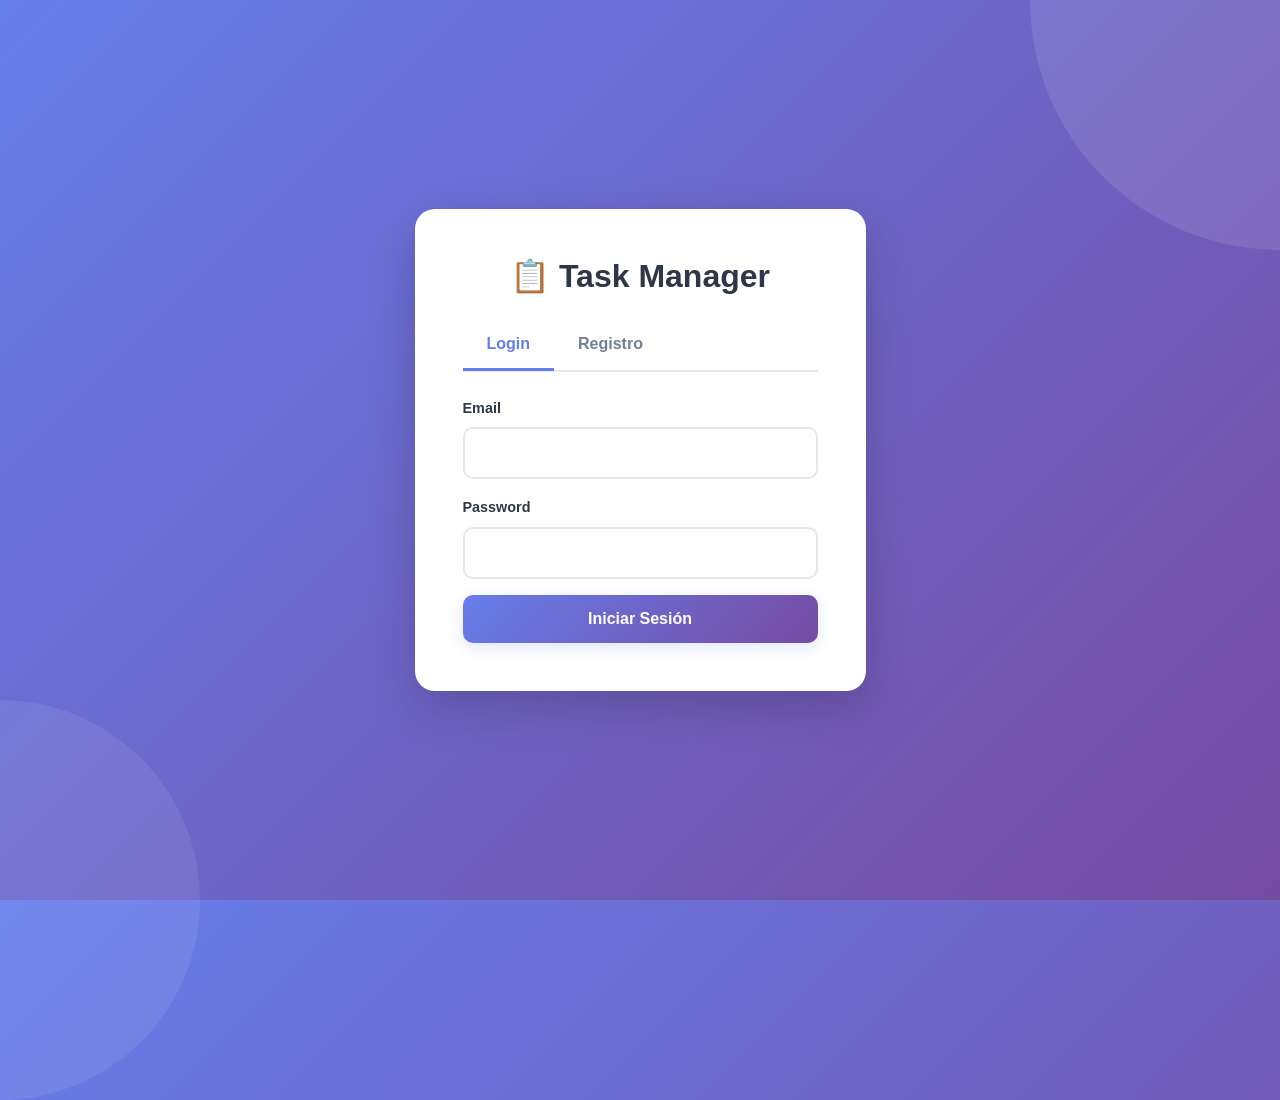
<file: src/main/resources/static/index.html>
<!DOCTYPE html>
<html lang="es">
<head>
    <meta charset="UTF-8">
    <meta name="viewport" content="width=device-width, initial-scale=1.0">
    <title>Task Manager - Login</title>
    <link href="https://cdn.jsdelivr.net/npm/bootstrap@5.3.0/dist/css/bootstrap.min.css" rel="stylesheet">
    <link rel="stylesheet" href="css/style.css">
</head>
<body>
<div class="container">
    <div class="row justify-content-center align-items-center min-vh-100">
        <div class="col-md-5">
            <div class="card shadow-lg">
                <div class="card-body p-5">
                    <h2 class="text-center mb-4">📋 Task Manager</h2>

                    <!-- Tabs para Login/Registro -->
                    <ul class="nav nav-tabs mb-4" role="tablist">
                        <li class="nav-item" role="presentation">
                            <button class="nav-link active" id="login-tab" data-bs-toggle="tab"
                                    data-bs-target="#login" type="button">Login</button>
                        </li>
                        <li class="nav-item" role="presentation">
                            <button class="nav-link" id="register-tab" data-bs-toggle="tab"
                                    data-bs-target="#register" type="button">Registro</button>
                        </li>
                    </ul>

                    <div class="tab-content">
                        <!-- LOGIN -->
                        <div class="tab-pane fade show active" id="login" role="tabpanel">
                            <form id="loginForm">
                                <div class="mb-3">
                                    <label class="form-label">Email</label>
                                    <input type="email" class="form-control" id="loginEmail" required>
                                </div>
                                <div class="mb-3">
                                    <label class="form-label">Password</label>
                                    <input type="password" class="form-control" id="loginPassword" required>
                                </div>
                                <button type="submit" class="btn btn-primary w-100">Iniciar Sesión</button>
                            </form>
                            <div id="loginError" class="alert alert-danger mt-3 d-none"></div>
                        </div>

                        <!-- REGISTRO -->
                        <div class="tab-pane fade" id="register" role="tabpanel">
                            <form id="registerForm">
                                <div class="mb-3">
                                    <label class="form-label">Email</label>
                                    <input type="email" class="form-control" id="registerEmail" required>
                                </div>
                                <div class="mb-3">
                                    <label class="form-label">Password</label>
                                    <input type="password" class="form-control" id="registerPassword" required>
                                </div>
                                <button type="submit" class="btn btn-success w-100">Registrarse</button>
                            </form>
                            <div id="registerError" class="alert alert-danger mt-3 d-none"></div>
                            <div id="registerSuccess" class="alert alert-success mt-3 d-none"></div>
                        </div>
                    </div>
                </div>
            </div>
        </div>
    </div>
</div>

<script src="https://cdn.jsdelivr.net/npm/bootstrap@5.3.0/dist/js/bootstrap.bundle.min.js"></script>
<script src="js/auth.js"></script>
</body>
</html>
</file>
<file: src/main/resources/static/css/style.css>
/* ===========================
   VARIABLES DE COLOR
   =========================== */
:root {
    --primary: #667eea;
    --primary-dark: #5568d3;
    --secondary: #764ba2;
    --success: #48bb78;
    --danger: #f56565;
    --light: #f7fafc;
    --dark: #2d3748;
    --shadow: rgba(102, 126, 234, 0.2);
}

/* ===========================
   ESTILOS GENERALES
   =========================== */
* {
    margin: 0;
    padding: 0;
    box-sizing: border-box;
}

body {
    font-family: 'Segoe UI', Tahoma, Geneva, Verdana, sans-serif;
    background: linear-gradient(135deg, #667eea 0%, #764ba2 100%);
    min-height: 100vh;
    position: relative;
    overflow-x: hidden;
}

/* Efecto de círculos decorativos en el fondo */
body::before {
    content: '';
    position: absolute;
    width: 500px;
    height: 500px;
    background: rgba(255, 255, 255, 0.1);
    border-radius: 50%;
    top: -250px;
    right: -250px;
    z-index: 0;
}

body::after {
    content: '';
    position: absolute;
    width: 400px;
    height: 400px;
    background: rgba(255, 255, 255, 0.08);
    border-radius: 50%;
    bottom: -200px;
    left: -200px;
    z-index: 0;
}

/* ===========================
   CARD (TARJETA)
   =========================== */
.card {
    background: white;
    border: none;
    border-radius: 20px;
    overflow: hidden;
    position: relative;
    z-index: 1;
    backdrop-filter: blur(10px);
}

.card-body {
    padding: 3rem !important;
}

.card h2 {
    color: var(--dark);
    font-weight: 700;
    font-size: 2rem;
}

/* ===========================
   TABS (PESTAÑAS)
   =========================== */
.nav-tabs {
    border-bottom: 2px solid #e2e8f0;
}

.nav-tabs .nav-link {
    color: #718096;
    font-weight: 600;
    border: none;
    padding: 0.75rem 1.5rem;
    transition: all 0.3s ease;
}

.nav-tabs .nav-link:hover {
    color: var(--primary);
    border: none;
}

.nav-tabs .nav-link.active {
    color: var(--primary);
    background: transparent;
    border: none;
    border-bottom: 3px solid var(--primary);
}

/* ===========================
   FORMULARIOS
   =========================== */
.form-label {
    color: var(--dark);
    font-weight: 600;
    margin-bottom: 0.5rem;
    font-size: 0.9rem;
}

.form-control {
    border: 2px solid #e2e8f0;
    border-radius: 10px;
    padding: 0.75rem 1rem;
    font-size: 1rem;
    transition: all 0.3s ease;
}

.form-control:focus {
    border-color: var(--primary);
    box-shadow: 0 0 0 3px var(--shadow);
    outline: none;
}

/* ===========================
   BOTONES
   =========================== */
.btn {
    padding: 0.75rem 1.5rem;
    font-weight: 600;
    border-radius: 10px;
    border: none;
    transition: all 0.3s ease;
    font-size: 1rem;
}

.btn-primary {
    background: linear-gradient(135deg, var(--primary) 0%, var(--secondary) 100%);
    box-shadow: 0 4px 15px var(--shadow);
}

.btn-primary:hover {
    transform: translateY(-2px);
    box-shadow: 0 6px 20px var(--shadow);
    background: linear-gradient(135deg, var(--primary-dark) 0%, var(--secondary) 100%);
}

.btn-success {
    background: var(--success);
    box-shadow: 0 4px 15px rgba(72, 187, 120, 0.3);
}

.btn-success:hover {
    transform: translateY(-2px);
    box-shadow: 0 6px 20px rgba(72, 187, 120, 0.4);
    background: #38a169;
}

.btn-danger {
    background: var(--danger);
    box-shadow: 0 4px 15px rgba(245, 101, 101, 0.3);
}

.btn-danger:hover {
    transform: translateY(-2px);
    box-shadow: 0 6px 20px rgba(245, 101, 101, 0.4);
    background: #e53e3e;
}

/* ===========================
   ALERTAS
   =========================== */
.alert {
    border-radius: 10px;
    border: none;
    padding: 1rem;
    font-weight: 500;
}

.alert-danger {
    background: #fff5f5;
    color: var(--danger);
}

.alert-success {
    background: #f0fff4;
    color: var(--success);
}

/* ===========================
   ANIMACIONES
   =========================== */
@keyframes fadeIn {
    from {
        opacity: 0;
        transform: translateY(20px);
    }
    to {
        opacity: 1;
        transform: translateY(0);
    }
}

.card {
    animation: fadeIn 0.6s ease;
}

/* ===========================
   RESPONSIVE
   =========================== */
@media (max-width: 768px) {
    .card-body {
        padding: 2rem !important;
    }

    .card h2 {
        font-size: 1.5rem;
    }
}
</file>
